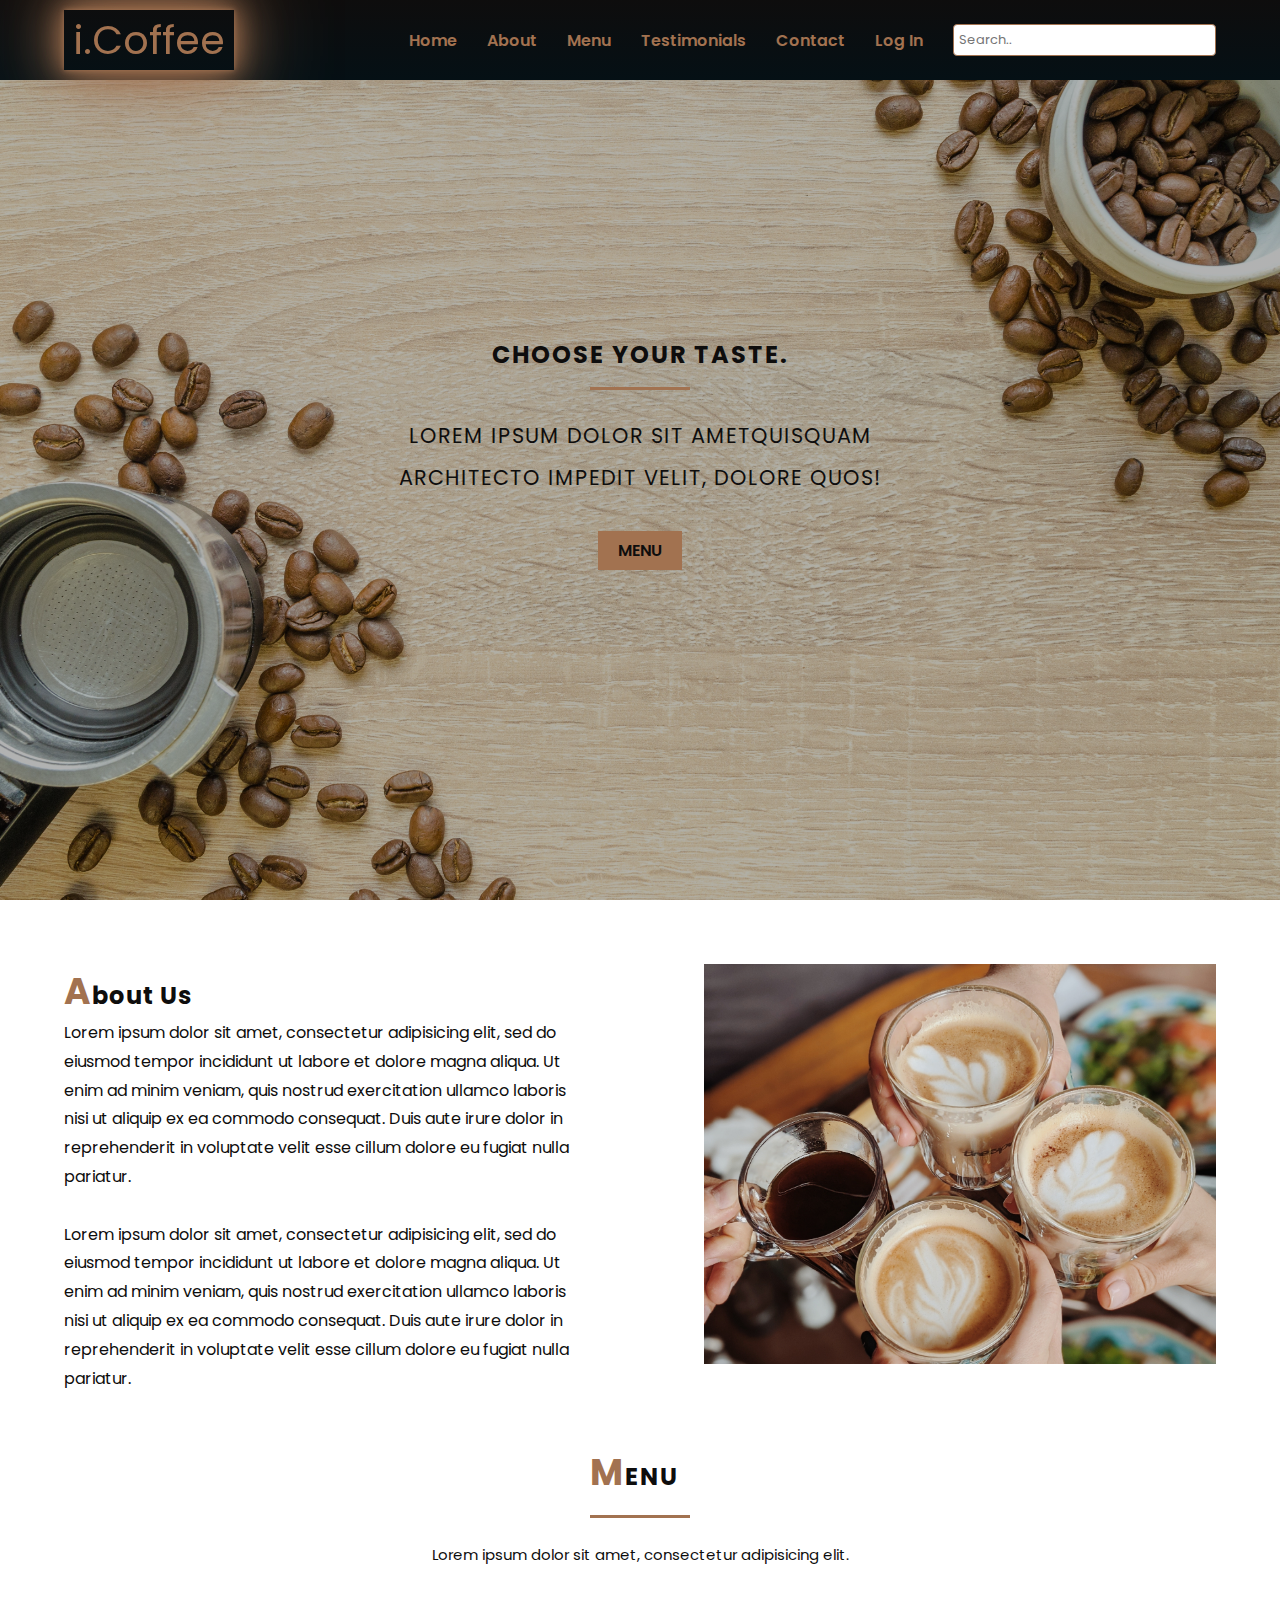
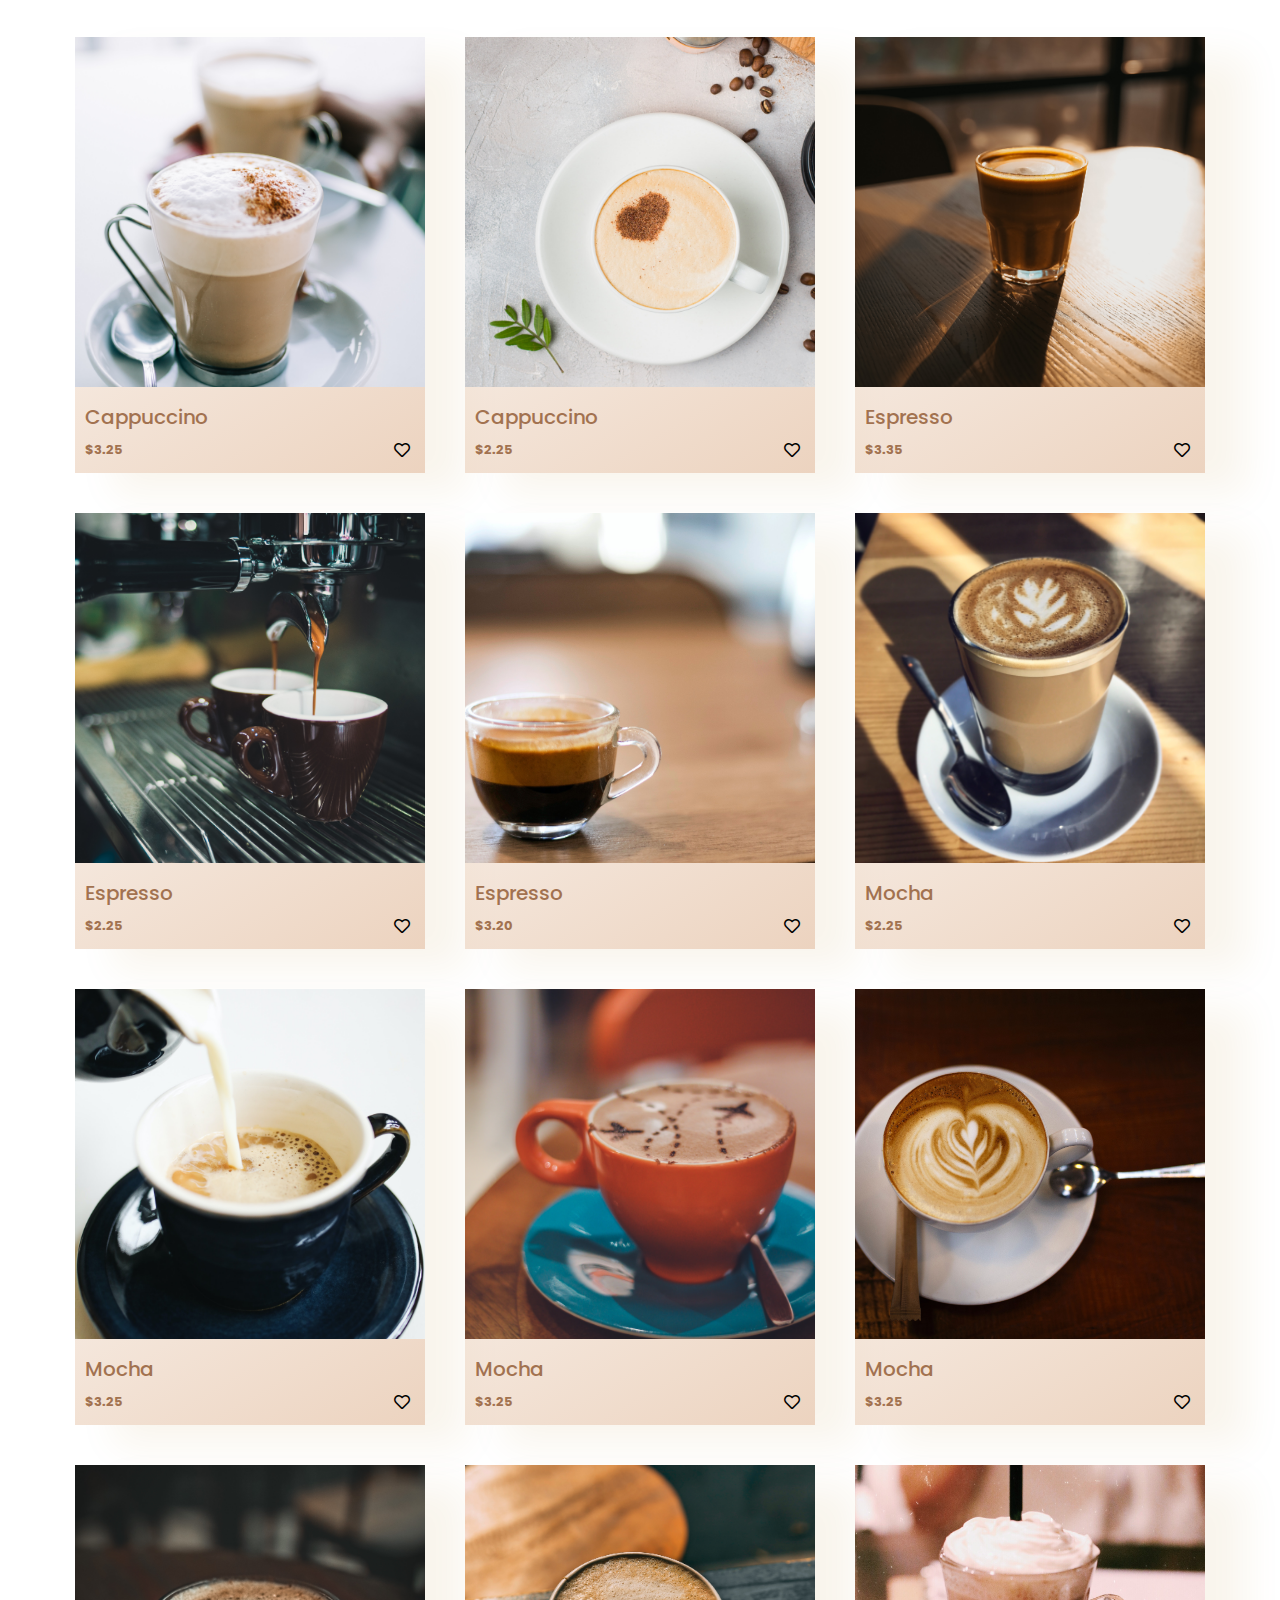
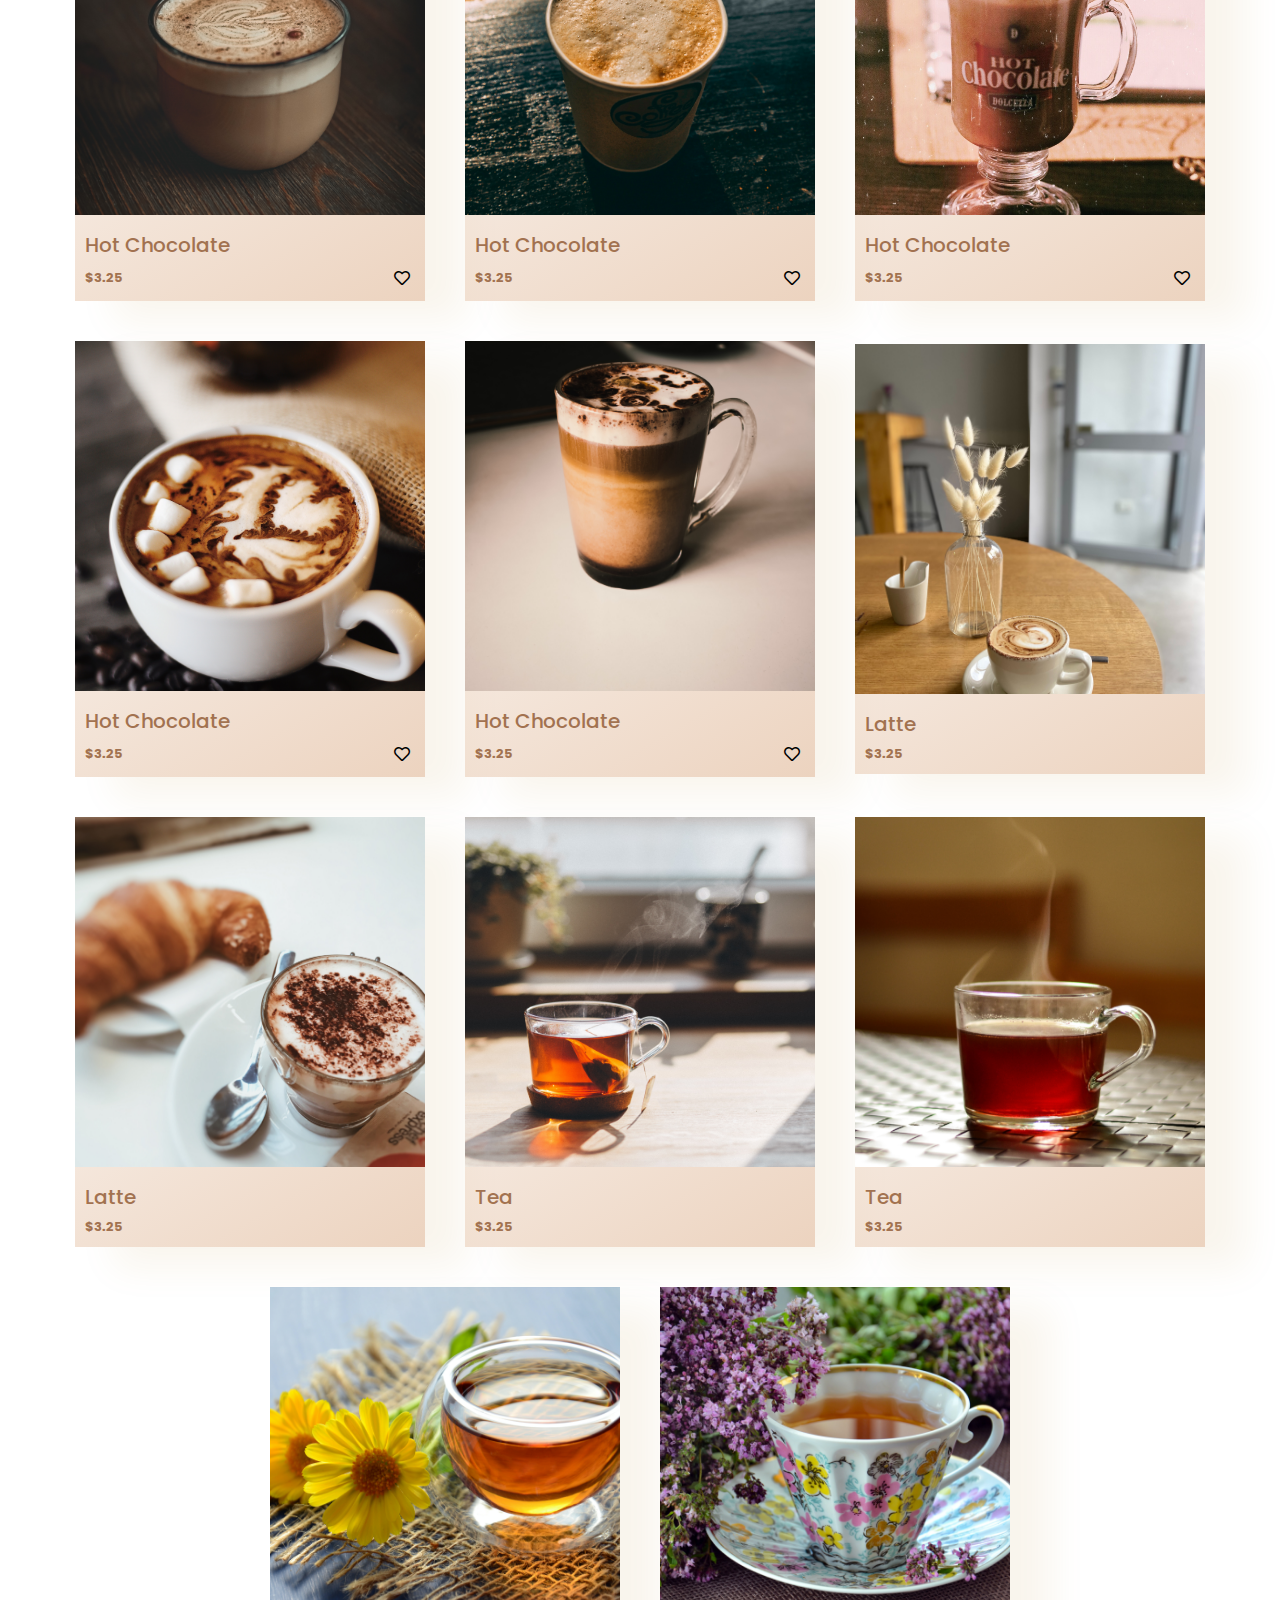
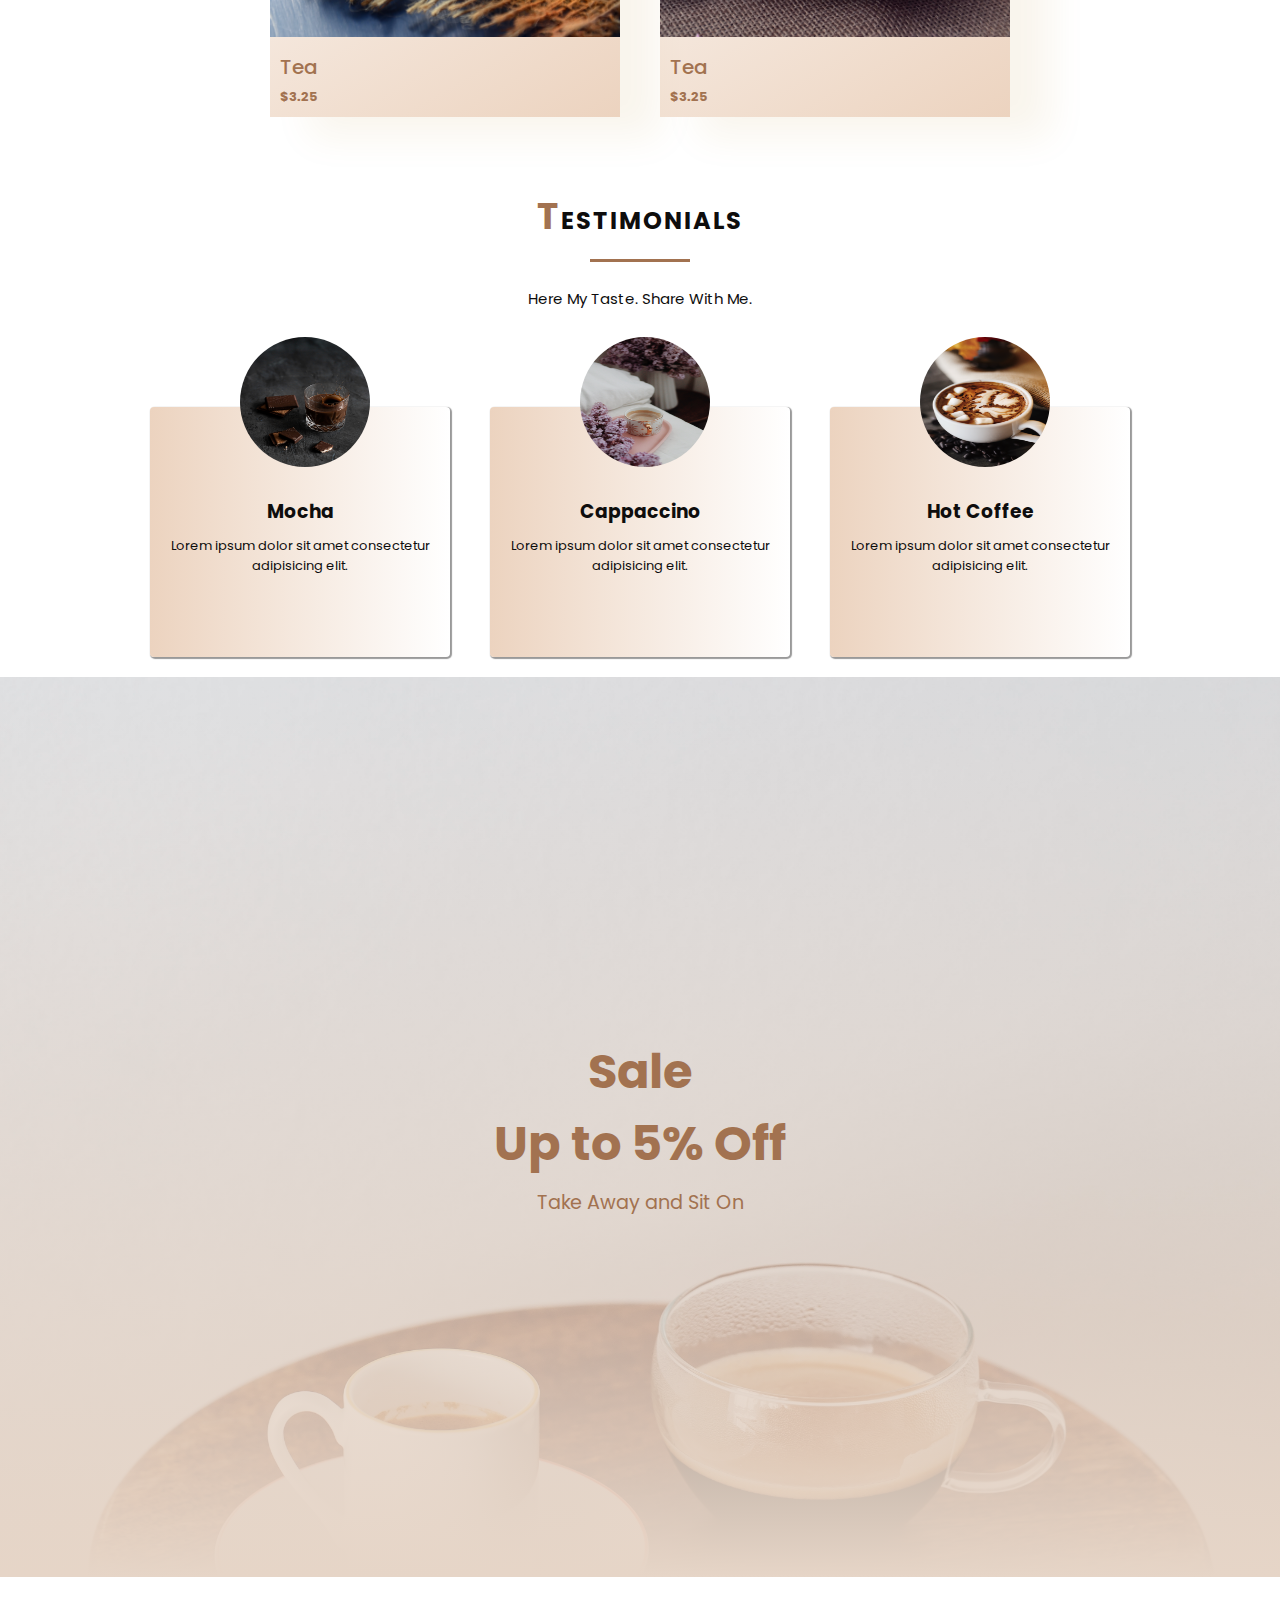
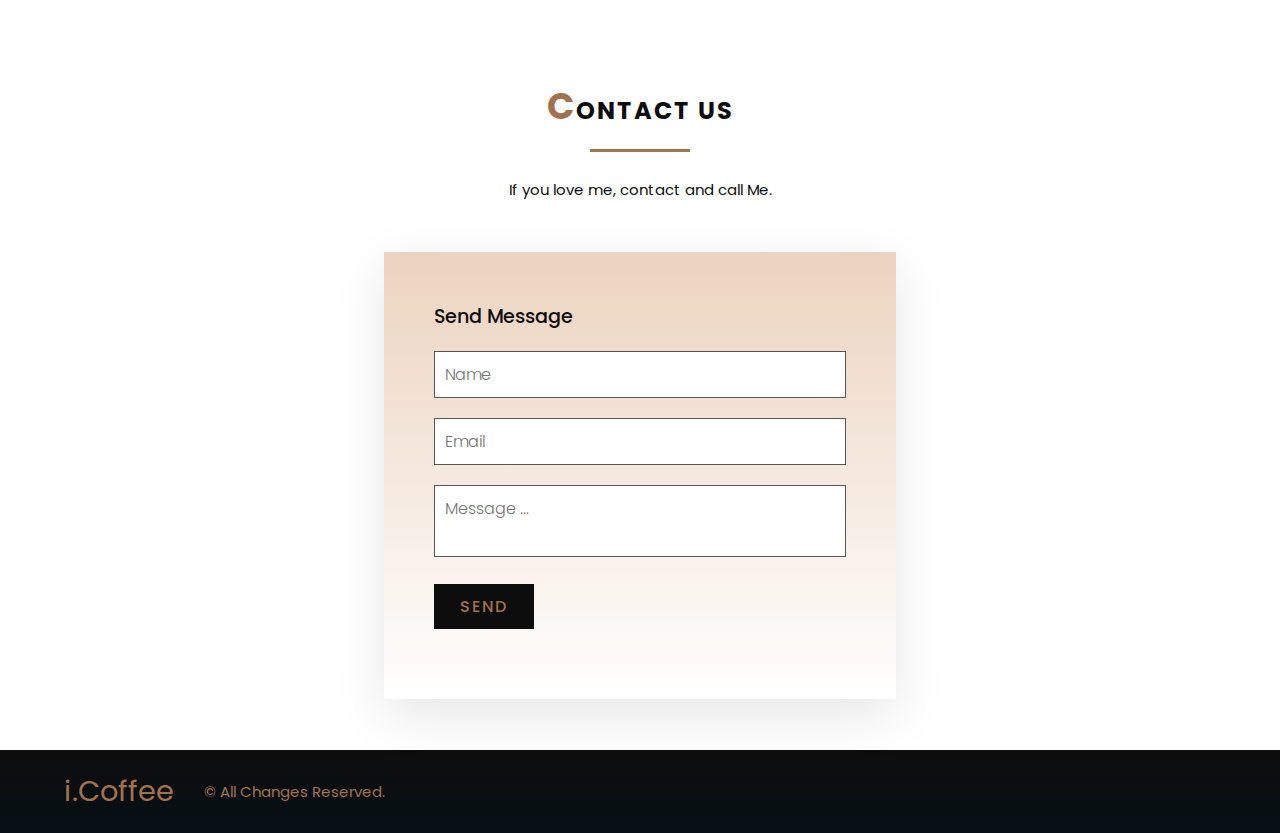
<file: index.html>
<!DOCTYPE html>
<html lang="en">
<head>
    <meta charset="UTF-8">
    <meta http-equiv="X-UA-Compatible" content="IE=edge">
    <meta name="viewport" content="width=device-width, initial-scale=1.0">
    <title>Coffee Shop Website Landing Page</title>
    <link rel="preconnect" href="https://fonts.gstatic.com">
    <link href="https://fonts.googleapis.com/css2?family=Poppins:wght@400;600&display=swap" rel="stylesheet">
    <link rel="stylesheet" href="https://cdnjs.cloudflare.com/ajax/libs/font-awesome/5.14.0/css/all.min.css"/>
    <link rel="stylesheet" href="css/style.css">
    <link rel="stylesheet" href="css/queries.css">
    
</head>
<body>
    <header>
        <div class="loader">
            <span></span>
            <span></span>
            <span></span>
            <span></span>
            <a href="#" class="logo">i.Coffee</a>
        </div>
        <button class="nav-toggle">
            <i class="fas fa-bars"></i>
          </button>
        <ul class="links">
            <li><a href="#banner">Home</a></li>
            <li><a href="#about-us">About</a></li>
            <li><a href="#menu">Menu</a></li>
            <li><a href="#testimonials">Testimonials</a></li>
            <li><a href="#contact">Contact</a></li>
            <li><a href="login.html" class="btn-light">Log In</a></li>
            <input type="text" placeholder="Search..">
        </ul>
    </header>

    <section class="banner" id="banner">
        <div class="content">
            <h2>Choose Your Taste.</h2>
            <p>Lorem ipsum dolor sit ametquisquam architecto impedit velit, dolore quos!</p>
            <a href="" class="btn">Menu</a>
        </div>
    </section>   
    
    <section class="about-us" id="about-us">
        <div class="row">
			<div class="col50">
				<h3 class="titleText"><span>A</span>bout Us</h3>
				<p>Lorem ipsum dolor sit amet, consectetur adipisicing elit, sed do eiusmod
				tempor incididunt ut labore et dolore magna aliqua. Ut enim ad minim veniam,
				quis nostrud exercitation ullamco laboris nisi ut aliquip ex ea commodo
				consequat. Duis aute irure dolor in reprehenderit in voluptate velit esse
				cillum dolore eu fugiat nulla pariatur. <br><br>
				Lorem ipsum dolor sit amet, consectetur adipisicing elit, sed do eiusmod
				tempor incididunt ut labore et dolore magna aliqua. Ut enim ad minim veniam,
				quis nostrud exercitation ullamco laboris nisi ut aliquip ex ea commodo
				consequat. Duis aute irure dolor in reprehenderit in voluptate velit esse
				cillum dolore eu fugiat nulla pariatur. 
				</p>
			</div>
			<div class="col50">
				<div class="imgBx">
					<img src="images/together_one.jpg">
				</div>
			</div>
		</div>
    </section>

    <section class="menu" id="menu">
        <div class="title">
			<h2 class="menuText"><span>M</span>enu</h2>
			<p>Lorem ipsum dolor sit amet, consectetur adipisicing elit.
			</p>
		</div>
        <div class="product">
            <div class="card">
                <div class="itemBox" data-item="cappuccino">
                    <img src="images/cappuccino_one.jpg" alt="">
                    <ul class="action">
                        <li><a href="show_details.html"><i class="fa fa-shopping-cart" aria-hidden="true"></i></a>
                        </li>
                        <li><i class="fa fa-eye" aria-hidden="true"></i>
                            <span>View Details</span>
                        </li>
                    </ul>
                </div>
                <div class="productBox">
                    <div class="productName">
                        <h3>Cappuccino</h3>
                    </div>
                    <div class="price-rate">
                        <h3>$3.25</h3>
                        <div class="heart-rate">
                            <!-- <i class="fa fa-heart-o bg-img" aria-hidden="true"></i> -->
                            <i class="far fa-heart bg-img"></i>
                            <div class="over"><span></span></div>
                        </div>
                    </div>
                </div>
            </div>
                
            <div class="card">
                <div class="itemBox" data-item="cappuccino">
                    <img src="images/cappuccino_two.jpg" alt="">
                    <ul class="action">
                        <li><a href="show_details.html"><i class="fa fa-shopping-cart" aria-hidden="true"></i></a>
                            <span>Add to Cart</span>
                        </li>
                        <li><i class="fa fa-eye" aria-hidden="true"></i>
                            <span>View Details</span>
                        </li>
                    </ul>
                </div>
                <div class="productBox">
                    <div class="productName">
                        <h3>Cappuccino</h3>
                    </div>
                    <div class="price-rate">
                        <h3>$2.25</h3>
                        <div class="heart-rate">
                            <i class="far fa-heart bg-img" aria-hidden="true"></i>
                            <div class="over"><span></span></div>
                        </div>
                    </div>
                </div>
            </div>
                
            <div class="card">
                <div class="itemBox" data-item="espresso">
                    <img src="images/coffee_espresso.jpg" alt="">
                    <ul class="action">
                        <li><a href="show_details.html"><i class="fa fa-shopping-cart" aria-hidden="true"></i></a>
                            <span>Add to Cart</span>
                        </li>
                        <li><i class="fa fa-eye" aria-hidden="true"></i>
                            <span>View Details</span>
                        </li>
                    </ul>
                </div>
                <div class="productBox">
                    <div class="productName">
                        <h3>Espresso</h3>
                    </div>
                    <div class="price-rate">
                        <h3>$3.35</h3>
                        <div class="heart-rate">
                            <i class="far fa-heart bg-img" aria-hidden="true"></i>
                            <div class="over"><span></span></div>
                        </div>
                    </div>
                </div>
            </div>
            <div class="card">
                <div class="itemBox" data-item="espresso">
                    <img src="images/espresso_two.jpg" alt="">
                    <ul class="action">
                        <li><a href="show_details.html"><i class="fa fa-shopping-cart" aria-hidden="true"></i></a>
                            <span>Add to Cart</span>
                        </li>
                        <li><i class="fa fa-eye" aria-hidden="true"></i>
                            <span>View Details</span>
                        </li>
                    </ul>
                </div>
                <div class="productBox">
                    <div class="productName">
                        <h3>Espresso</h3>
                    </div>
                    <div class="price-rate">
                        <h3>$2.25</h3>
                        <div class="heart-rate">
                            <i class="far fa-heart bg-img" aria-hidden="true"></i>
                            <div class="over"><span></span></div>
                        </div>
                    </div>
                </div>
            </div>
            <div class="card">
                <div class="itemBox" data-item="espresso">
                    <img src="images/espresso_three.jpg" alt="">
                    <ul class="action">
                        <li><a href="show_details.html"><i class="fa fa-shopping-cart" aria-hidden="true"></i></a>
                            <span>Add to Cart</span>
                        </li>
                        <li><i class="fa fa-eye" aria-hidden="true"></i>
                            <span>View Details</span>
                        </li>
                    </ul>
                </div>
                <div class="productBox">
                    <div class="productName">
                        <h3>Espresso</h3>
                    </div>
                    <div class="price-rate">
                        <h3>$3.20</h3>
                        <div class="heart-rate">
                            <i class="far fa-heart bg-img" aria-hidden="true"></i>
                            <div class="over"><span></span></div>
                        </div>
                    </div>
                </div>
            </div>
            <div class="card">
                <div class="itemBox" data-item="mocha">
                    <img src="images/mocha_one.jpg" alt="">
                    <ul class="action">
                        <li><a href="show_details.html"><i class="fa fa-shopping-cart" aria-hidden="true"></i></a>
                            <span>Add to Cart</span>
                        </li>
                        <li><i class="fa fa-eye" aria-hidden="true"></i>
                            <span>View Details</span>
                        </li>
                    </ul>
                </div>
                <div class="productBox">
                    <div class="productName">
                        <h3>Mocha</h3>
                    </div>
                    <div class="price-rate">
                        <h3>$2.25</h3>
                        <div class="heart-rate">
                            <i class="far fa-heart bg-img" aria-hidden="true"></i>
                            <div class="over"><span></span></div>
                        </div>
                    </div>
                </div>
            </div>
            <div class="card">
                <div class="itemBox" data-item="mocha">
                    <img src="images/mocha_two.jpg" alt="">
                    <ul class="action">
                        <li><a href="show_details.html"><i class="fa fa-shopping-cart" aria-hidden="true"></i></a>
                            <span>Add to Cart</span>
                        </li>
                        <li><i class="fa fa-eye" aria-hidden="true"></i>
                            <span>View Details</span>
                        </li>
                    </ul>
                </div>
                <div class="productBox">
                    <div class="productName">
                        <h3>Mocha</h3>
                    </div>
                    <div class="price-rate">
                        <h3>$3.25</h3>
                        <div class="heart-rate">
                            <i class="far fa-heart bg-img" aria-hidden="true"></i>
                            <div class="over"><span></span></div>
                        </div>
                    </div>
                </div>
            </div>
            <div class="card">
                <div class="itemBox" data-item="mocha">
                    <img src="images/mocha_three.jpg" alt="">
                    <ul class="action">
                        <li><a href="show_details.html"><i class="fa fa-shopping-cart" aria-hidden="true"></i></a>
                            <span>Add to Cart</span>
                        </li>
                        <li><i class="fa fa-eye" aria-hidden="true"></i>
                            <span>View Details</span>
                        </li>
                    </ul>
                </div>
                <div class="productBox">
                    <div class="productName">
                        <h3>Mocha</h3>
                    </div>
                    <div class="price-rate">
                        <h3>$3.25</h3>
                        <div class="heart-rate">
                            <i class="far fa-heart bg-img" aria-hidden="true"></i>
                            <div class="over"><span></span></div>
                        </div>
                    </div>
                </div>
            </div>
            <div class="card">
                <div class="itemBox" data-item="mocha">
                    <img src="images/mocha_four.jpg" alt="">
                    <ul class="action">
                        <li><a href="show_details.html"><i class="fa fa-shopping-cart" aria-hidden="true"></i></a>
                            <span>Add to Cart</span>
                        </li>
                        <li><i class="fa fa-eye" aria-hidden="true"></i>
                            <span>View Details</span>
                        </li>
                    </ul>
                </div>
                <div class="productBox">
                    <div class="productName">
                        <h3>Mocha</h3>
                    </div>
                    <div class="price-rate">
                        <h3>$3.25</h3>
                        <div class="heart-rate">
                            <i class="far fa-heart bg-img" aria-hidden="true"></i>
                            <div class="over"><span></span></div>
                        </div>
                    </div>
                </div>
            </div>
            <div class="card">
                <div class="itemBox" data-item="hot-chocolate">
                    <img src="images/hotchocolate_one.jpg" alt="">
                    <ul class="action">
                        <li><a href="show_details.html"><i class="fa fa-shopping-cart" aria-hidden="true"></i></a>
                            <span>Add to Cart</span>
                        </li>
                        <li><i class="fa fa-eye" aria-hidden="true"></i>
                            <span>View Details</span>
                        </li>
                    </ul>
                </div>
                <div class="productBox">
                    <div class="productName">
                        <h3>Hot Chocolate</h3>
                    </div>
                    <div class="price-rate">
                        <h3>$3.25</h3>
                        <div class="heart-rate">
                            <i class="far fa-heart bg-img" aria-hidden="true"></i>
                            <div class="over"><span></span></div>
                        </div>
                    </div>
                </div>
            </div>
            <div class="card">
                <div class="itemBox" data-item="hot-chocolate">
                    <img src="images/hotchocolate_two.jpg" alt="">
                    <ul class="action">
                        <li><a href="show_details.html"><i class="fa fa-shopping-cart" aria-hidden="true"></i></a>
                            <span>Add to Cart</span>
                        </li>
                        <li><i class="fa fa-eye" aria-hidden="true"></i>
                            <span>View Details</span>
                        </li>
                    </ul>
                </div>
                <div class="productBox">
                    <div class="productName">
                        <h3>Hot Chocolate</h3>
                    </div>
                    <div class="price-rate">
                        <h3>$3.25</h3>
                        <div class="heart-rate">
                            <i class="far fa-heart bg-img" aria-hidden="true"></i>
                            <div class="over"><span></span></div>
                        </div>
                    </div>
                </div>
            </div>
            <div class="card">
                <div class="itemBox" data-item="hot-chocolate">
                    <img src="images/hotchocolate_three.jpg" alt="">
                    <ul class="action">
                        <li><a href="show_details.html"><i class="fa fa-shopping-cart" aria-hidden="true"></i></a>
                            <span>Add to Cart</span>
                        </li>
                        <li><i class="fa fa-eye" aria-hidden="true"></i>
                            <span>View Details</span>
                        </li>
                    </ul>
                </div>
                <div class="productBox">
                    <div class="productName">
                        <h3>Hot Chocolate</h3>
                    </div>
                    <div class="price-rate">
                        <h3>$3.25</h3>
                        <div class="heart-rate">
                            <i class="far fa-heart bg-img" aria-hidden="true"></i>
                            <div class="over"><span></span></div>
                        </div>
                    </div>
                </div>
            </div>
            <div class="card">
                <div class="itemBox" data-item="hot-chocolate">
                    <img src="images/hotchocolate_four.jpg" alt="">
                    <ul class="action">
                        <li><a href="show_details.html"><i class="fa fa-shopping-cart" aria-hidden="true"></i></a>
                            <span>Add to Cart</span>
                        </li>
                        <li><i class="fa fa-eye" aria-hidden="true"></i>
                            <span>View Details</span>
                        </li>
                    </ul>
                </div>
                <div class="productBox">
                    <div class="productName">
                        <h3>Hot Chocolate</h3>
                    </div>
                    <div class="price-rate">
                        <h3>$3.25</h3>
                        <div class="heart-rate">
                            <i class="far fa-heart bg-img" aria-hidden="true"></i>
                            <div class="over"><span></span></div>
                        </div>
                    </div>
                </div>
            </div>
            <div class="card">
                <div class="itemBox" data-item="hot-chocolate">
                    <img src="images/hotchocolate_five.jpg" alt="">
                    <ul class="action">
                        <li><a href="show_details.html"><i class="fa fa-shopping-cart" aria-hidden="true"></i></a>
                            <span>Add to Cart</span>
                        </li>
                        <li><i class="fa fa-eye" aria-hidden="true"></i>
                            <span>View Details</span>
                        </li>
                    </ul>
                </div>
                <div class="productBox">
                    <div class="productName">
                        <h3>Hot Chocolate</h3>
                    </div>
                    <div class="price-rate" data-item="hot-chocolate">
                        <h3>$3.25</h3>
                        <div class="heart-rate">
                            <i class="far fa-heart bg-img" aria-hidden="true"></i>
                            <div class="over"><span></span></div>
                        </div>
                    </div>
                </div>
            </div>
            <div class="card">
                <div class="itemBox" data-item="latte">
                    <img src="images/coffee_latte.jpg" alt="">
                    <ul class="action">
                        <li><a href="show_details.html"><i class="fa fa-shopping-cart" aria-hidden="true"></i></a>
                            <span>Add to Cart</span>
                        </li>
                        <li><i class="fa fa-eye" aria-hidden="true"></i>
                            <span>View Details</span>
                        </li>
                    </ul>
                </div>
                <div class="productBox">
                    <div class="productName">
                        <h3>Latte</h3>
                    </div>
                    <div class="price-rate">
                        <h3>$3.25</h3>
                        <div class="heart-rate">
                            <i class="fa fa-heart-o bg-img" aria-hidden="true"></i>
                            <div class="over"><span></span></div>
                        </div>
                    </div>
                </div>
            </div>
            <div class="card">
                <div class="itemBox" data-item="latte">
                    <img src="images/coffee_latte2.jpg" alt="">
                    <ul class="action">
                        <li><a href="show_details.html"><i class="fa fa-shopping-cart" aria-hidden="true"></i></a>
                            <span>Add to Cart</span>
                        </li>
                        <li><i class="fa fa-eye" aria-hidden="true"></i>
                            <span>View Details</span>
                        </li>
                    </ul>
                </div>
                <div class="productBox">
                    <div class="productName">
                        <h3>Latte</h3>
                    </div>
                    <div class="price-rate">
                        <h3>$3.25</h3>
                        <div class="heart-rate">
                            <i class="fa fa-heart-o bg-img" aria-hidden="true"></i>
                            <div class="over"><span></span></div>
                        </div>
                    </div>
                </div>
            </div>
            <div class="card">
                <div class="itemBox" data-item="tea">
                    <img src="images/tea_one.jpg" alt="">
                    <ul class="action">
                        <li><a href="show_details.html"><i class="fa fa-shopping-cart" aria-hidden="true"></i></a>
                            <span>Add to Cart</span>
                        </li>
                        <li><i class="fa fa-eye" aria-hidden="true"></i>
                            <span>View Details</span>
                        </li>
                    </ul>
                </div>
                <div class="productBox">
                    <div class="productName">
                        <h3>Tea</h3>
                    </div>
                    <div class="price-rate">
                        <h3>$3.25</h3>
                        <div class="heart-rate">
                            <i class="fa fa-heart-o bg-img" aria-hidden="true"></i>
                            <div class="over"><span></span></div>
                        </div>
                    </div>
                </div>
            </div>
            <div class="card">
                <div class="itemBox" data-item="tea">
                    <img src="images/tea_two.jpg" alt="">
                    <ul class="action">
                        <li><a href="show_details.html"><i class="fa fa-shopping-cart" aria-hidden="true"></i></a>
                            <span>Add to Cart</span>
                        </li>
                        <li><i class="fa fa-eye" aria-hidden="true"></i>
                            <span>View Details</span>
                        </li>
                    </ul>
                </div>
                <div class="productBox">
                    <div class="productName">
                        <h3>Tea</h3>
                    </div>
                    <div class="price-rate">
                        <h3>$3.25</h3>
                        <div class="heart-rate">
                            <i class="fa fa-heart-o bg-img" aria-hidden="true"></i>
                            <div class="over"><span></span></div>
                        </div>
                    </div>
                </div>
            </div>
            <div class="card">
                <div class="itemBox" data-item="tea">
                    <img src="images/tea_three.jpg" alt="">
                    <ul class="action">
                        <li><a href="show_details.html"><i class="fa fa-shopping-cart" aria-hidden="true"></i></a>
                            <span>Add to Cart</span>
                        </li>
                        <li><i class="fa fa-eye" aria-hidden="true"></i>
                            <span>View Details</span>
                        </li>
                    </ul>
                </div>
                <div class="productBox">
                    <div class="productName">
                        <h3>Tea</h3>
                    </div>
                    <div class="price-rate">
                        <h3>$3.25</h3>
                        <div class="heart-rate">
                            <i class="fa fa-heart-o bg-img" aria-hidden="true"></i>
                            <div class="over"><span></span></div>
                        </div>
                    </div>
                </div>
            </div>
            <div class="card">
                <div class="itemBox" data-item="tea">
                    <img src="images/tea_four.jpg" alt="">
                    <ul class="action">
                        <li><a href="show_details.html"><i class="fa fa-shopping-cart" aria-hidden="true"></i></a></a></a></a></a></a>
                            <span>Add to Cart</span>
                        </li>
                        <li><i class="fa fa-eye" aria-hidden="true"></i>
                            <span>View Details</span>
                        </li>
                    </ul>
                </div>
                <div class="productBox">
                    <div class="productName">
                        <h3>Tea</h3>
                    </div>
                    <div class="price-rate">
                        <h3>$3.25</h3>
                        <div class="heart-rate">
                            <i class="fa fa-heart-o bg-img" aria-hidden="true"></i>
                            <div class="over"><span></span></div>
                        </div>
                    </div>
                </div>
            </div>
        </div>
        
    </section>

    <section id="testimonials">
        <div class="testimonials">
			<h2 class="testimonialsText"><span>T</span>estimonials</h2>
			<p>Here My Taste. Share With Me.
			</p>
		</div>
        <div class="container">
            <div class="box">
                <div class="boxOne">
                    <span class="imgBx"><img src="images/mocha_testi.jpg" alt="" class="imgBx"></span>
                    <div class="text-box">
                        <h3>Mocha</h3>
                        <p>Lorem ipsum dolor sit amet consectetur adipisicing elit.
                        </p>
                    </div>
                </div>
                <div class="boxOne">
                    <span class="imgBx"><img src="images/cappuciino_testi.jpg" alt="" class="imgBx"></span>
                    <div class="text-box">
                        <h3>Cappaccino</h3>
                        <p>Lorem ipsum dolor sit amet consectetur adipisicing elit.
                        </p>
                    </div>
                </div>
                <div class="boxOne">
                    <span class="imgBx"><img src="images/hot_coffee_testi.jpg" alt="" class="imgBx"></span>
                    <div class="text-box">
                        <h3>Hot Coffee</h3>
                        <p>Lorem ipsum dolor sit amet consectetur adipisicing elit.
                        </p>
                    </div>
                </div>
            </div>
        </div>
    
    </section>

    <section id="special-offer">
        <div class="special-container">  
           <div class="module-special">
               <h3 class="headline-special">Sale 
                   <br> Up to 5% Off
               </h3>
               <p class="text-special">Take Away and Sit On</p>
           </div> 
        </div>
    </section>

    <section class="contact" id="contact">
        <div class="contact white">
			<h2 class="contactText"><span>C</span>ontact Us</h2>
			<p>If you love me, contact and call Me.
			</p>
		</div>
		<div class="contactForm">
			<h3>Send Message</h3>
			<div class="inputBox">
				<input type="text" name="" placeholder="Name">
			</div>
			<div class="inputBox">
				<input type="text" name="" placeholder="Email">
			</div>
			<div class="inputBox">
				<textarea placeholder="Message ..."></textarea>
			</div>
			<div class="inputBox">
				<input type="submit" value="Send">
			</div>
		</div>
    </section>

    <footer>
        <div class="section-footer">
            <div class="section-footer-left">
                <ul class="footer-list-flex">
                    <li class="footer-list-item"><a href="#" class="logo">i.Coffee</a></li>
                    <li class="footer-list-text"> &copy; All Changes Reserved.</li>
                </ul>
            </div>
            <div class="section-footer-right">
                <div class="list-flex">
                    <a href="" class="icon-list"><i class="fa fa-facebook-square" aria-hidden="true"></i></a>
                    <a href="" class="icon-list"><i class="fa fa-instagram" aria-hidden="true"></i></a>
                    <a href="" class="icon-list"><i class="fa fa-twitter-square" aria-hidden="true"></i></a>
                </div>
            </div>
        </div>
    </footer>
    <script src="js/heart_count.js"></script>
    <script src="js/nav_toggle.js"></script>
</body>
</html>
</file>
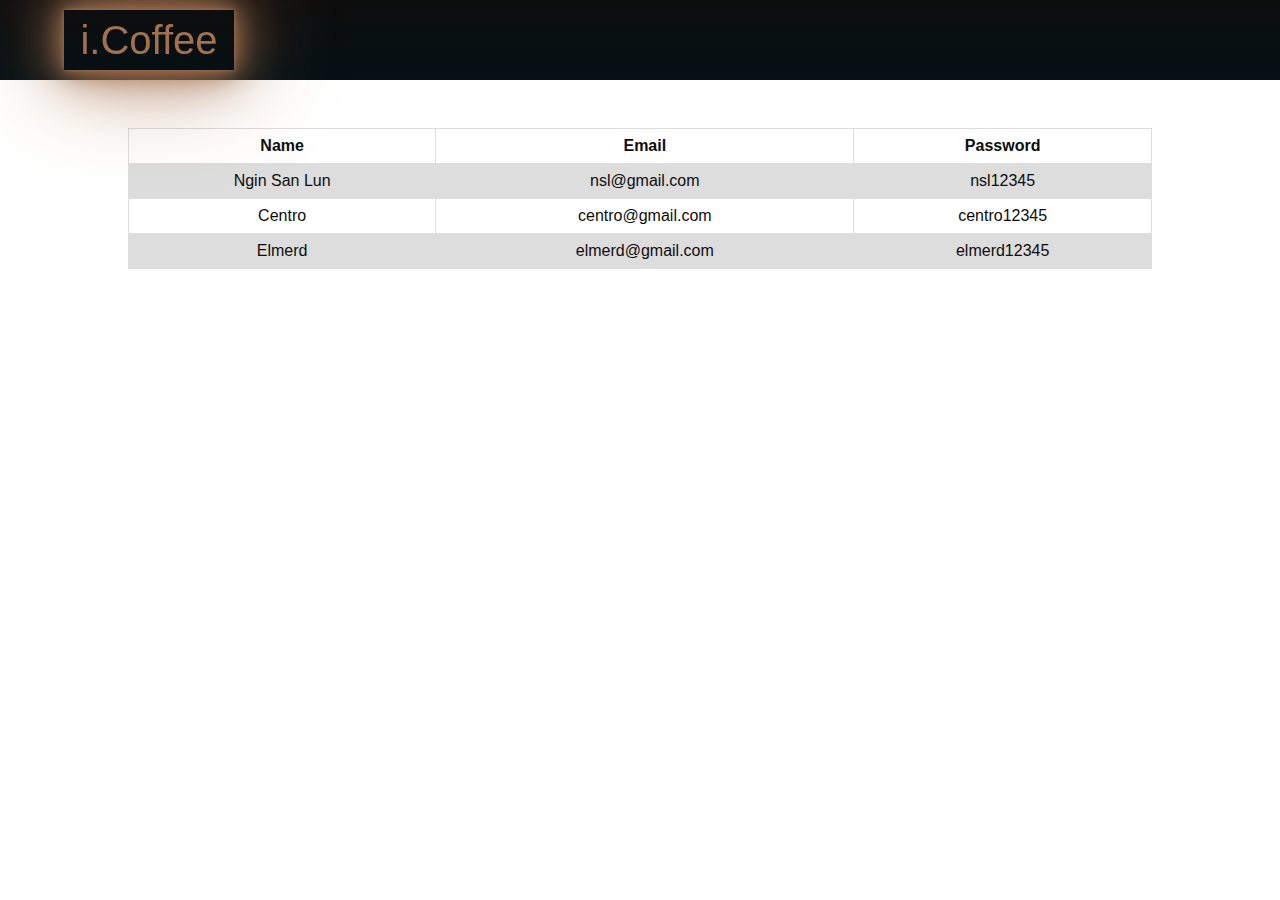
<file: admin-panel.html>
<!DOCTYPE html>
<html lang="en">
<head>
    <meta charset="UTF-8">
    <meta http-equiv="X-UA-Compatible" content="IE=edge">
    <meta name="viewport" content="width=device-width, initial-scale=1.0">
    <title>Admin Panel</title>
    <link rel="stylesheet" href="css/admin-panel.css">
</head>
<body>
    <header>
        <div class="loader">
            <span></span>
            <span></span>
            <span></span>
            <span></span>
            <a href="index.html" class="logo">i.Coffee</a>
        </div>
    </header>
    <section id="admin-panel">
        <div class="container">
            <table>
                <tr>
                  <th>Name</th>
                  <th>Email</th>
                  <th>Password</th>
                </tr>
                <tr>
                  <td>Ngin San Lun</td>
                  <td>nsl@gmail.com</td>
                  <td>nsl12345</td>
                </tr>
                <tr>
                  <td>Centro  </td>
                  <td>centro@gmail.com</td>
                  <td>centro12345</td>
                </tr>
                <tr>
                  <td>Elmerd</td>
                  <td>elmerd@gmail.com</td>
                  <td>elmerd12345</td>
                </tr>
              </table>
        </div>
    </section>
</body>
</html>
</file>
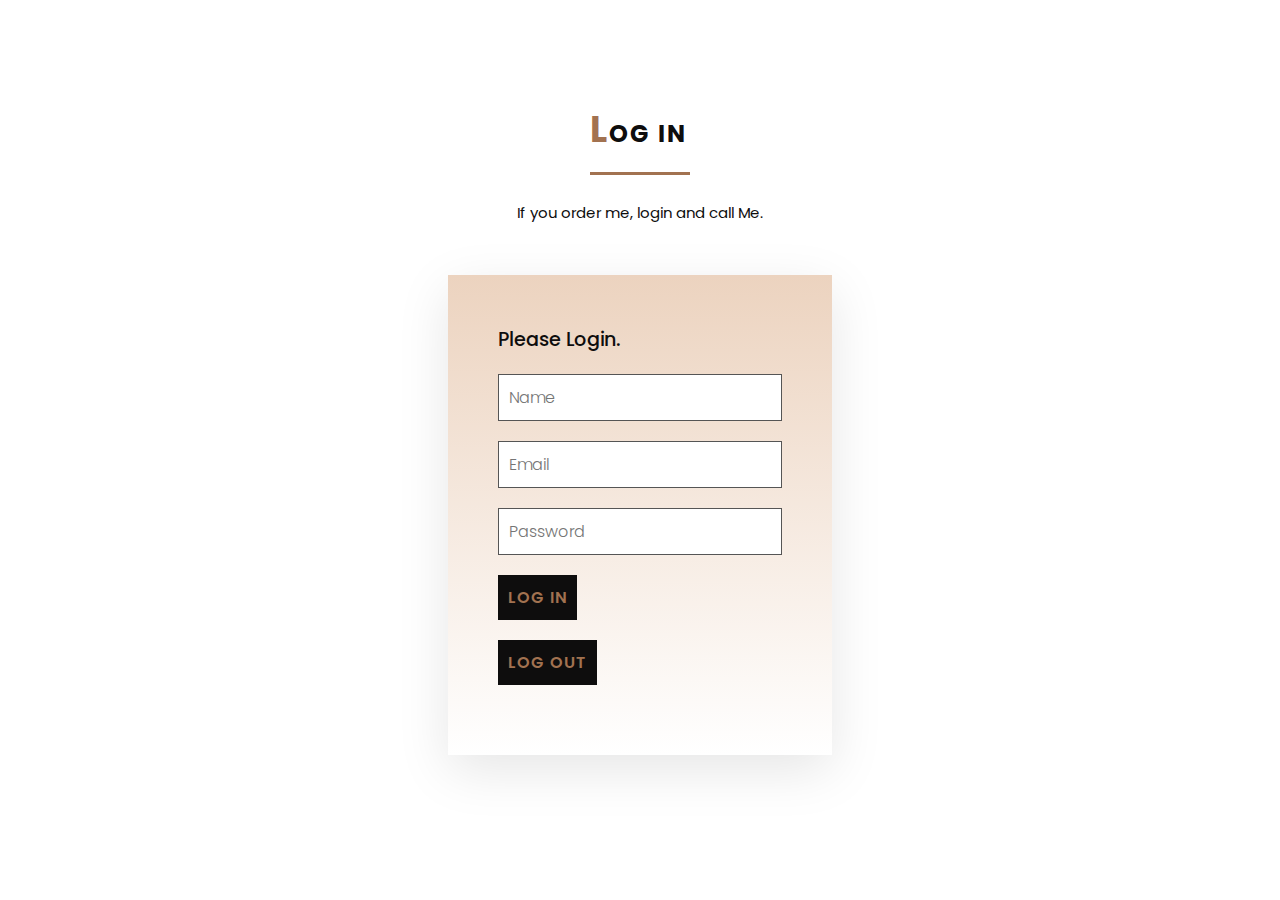
<file: login.html>
<!DOCTYPE html>
<html lang="en">
<head>
    <meta charset="UTF-8">
    <meta http-equiv="X-UA-Compatible" content="IE=edge">
    <meta name="viewport" content="width=device-width, initial-scale=1.0">
    <title>Login Page</title>
    <link rel="preconnect" href="https://fonts.gstatic.com">
    <link href="https://fonts.googleapis.com/css2?family=Poppins:wght@400;600&display=swap" rel="stylesheet">
    <link rel="stylesheet" href="css/login.css">
</head>
<body>
    <section class="log-in" id="log-in">
        <div class="log-in white">
			<h2 class="log-inText"><span>L</span>og In</h2>
			<p>If you order me, login and call Me.
			</p>
		</div>
		<div class="log-inForm">
			<h3>Please Login.</h3>
			<div class="inputBox">
				<input type="text" name="" id="username" placeholder="Name">
			</div>
			<div class="inputBox">
				<input type="email" name="" id="email" placeholder="Email">
			</div>
			<div class="inputBox">
				<input type="password" name="password" id="password" placeholder="Password">
			</div>
			<div class="inputBox">
				<a href="#" id="login" class="btn">Log In</a>
			</div>
			<div class="inputBox">
				<a href="login.html" id="logOutButton" class="btn">Log Out</a>
			</div>
		</div>
    </section>

	<script type="module" src="js/mock_data.js"></script>
	<script type="module" src="js/login.js"></script>
	<script type="module" src="js/logout.js"></script>  
</body>
</html>
</file>
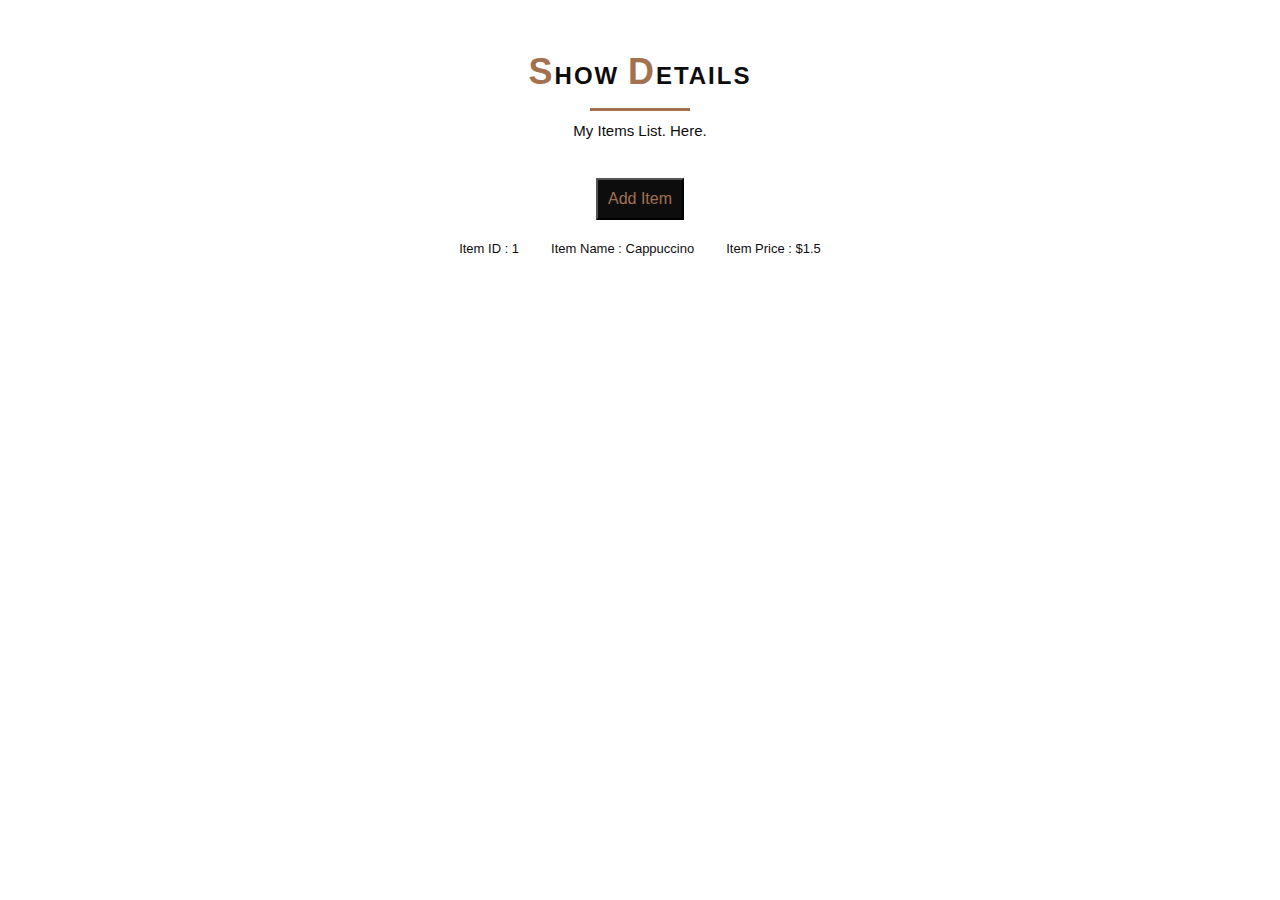
<file: show_details.html>
<!DOCTYPE html>
<html lang="en">
<head>
    <meta charset="UTF-8">
    <meta http-equiv="X-UA-Compatible" content="IE=edge">
    <meta name="viewport" content="width=device-width, initial-scale=1.0">
    <title>Show Details Your Cart Items</title>
    <link rel="stylesheet" href="css/show_details.css">
</head>
<body>
    
    <section class="item_details" id="item_details">
        <div class="detailsText">
			<h2 class="details_Text"><span>S</span>how <span>D</span>etails</h2>
			<p>My Items List. Here.</p>
		</div>
        <div class="btn-item">
            <button id="add-item">Add Item</button>
        </div>
        <div id="toDoList">
            <ul id="to-do-itemID">
                <li id="item1">Item ID : 1</li>
            </ul>
            <ul id="to-do-name">
                <li id="item1">Item Name : Cappuccino</li>
            </ul>
            <ul id="to-do-price">
                <li id="item1">Item Price : $1.5</li>
            </ul>
        </div>  
    </section>

    <script src="js/show_details.js"></script>
</body>
</html>
</file>
<file: css/style.css>
* {
  margin: 0;
  padding: 0;
  box-sizing: border-box;
  font-family: "Poppins", sans-serif;
  scroll-behavior: smooth;
}
h2:after {
  display: block;
  height: 3px;
  background-color: #a27250;
  content: "";
  width: 100px;
  margin: 0 auto;
  margin-top: 15px;
}
header {
  width: 100%;
  background-color: #fff;
  position: fixed;
  z-index: 1;
  margin: 0 auto;
  min-height: 80px;
  padding-left: 5%;
  padding-right: 5%;
  display: flex;
  justify-content: space-between;
  align-items: center;
  box-sizing: inherit;
  background: linear-gradient(#0e0d0d, #051015);
}
.loader {
  position: relative;
  width: 170px;
  height: 60px;
  display: flex;
  justify-content: center;
  align-items: center;
  overflow: hidden;
  color: #0e0d0d;
  box-shadow: 0 0 5px #a27250, 0 0 25px #a27250, 0 0 50px #a27250,
    0 0 100px #a27250;
}
.loader span {
  position: absolute;
  display: block;
}
.loader span:nth-child(1) {
  top: 0;
  left: -100%;
  width: 100%;
  height: 5px;
  background: linear-gradient(90deg, transparent, #a27250);
  animation: animate1 2s linear infinite;
  animation-delay: 0s;
}
@keyframes animate1 {
  0% {
    left: -100%;
  }
  50%,
  100% {
    left: 100%;
  }
}
.loader span:nth-child(3) {
  bottom: 0;
  right: -100%;
  width: 100%;
  height: 5px;
  background: linear-gradient(270deg, transparent, #a27250);
  animation: animate3 2s linear infinite;
  animation-delay: 1s;
}
@keyframes animate3 {
  0% {
    right: -100%;
  }
  50%,
  100% {
    right: 100%;
  }
}
.loader span:nth-child(2) {
  top: -100px;
  right: 0;
  width: 5px;
  height: 100%;
  background: linear-gradient(180deg, transparent, #a27250);
  animation: animate2 2s linear infinite;
  animation-delay: 0.5s;
}
@keyframes animate2 {
  0% {
    top: -100%;
  }
  50%,
  100% {
    top: 100%;
  }
}
.loader span:nth-child(4) {
  bottom: -100%;
  left: 0;
  width: 5px;
  height: 100%;
  background: linear-gradient(360deg, transparent, #a27250);
  animation: animate4 2s linear infinite;
  animation-delay: 1.5s;
}
@keyframes animate4 {
  0% {
    bottom: -100%;
  }
  50%,
  100% {
    bottom: 100%;
  }
}
header .logo {
  color: #a27250;
  font-size: 2.5em;
  text-decoration: none;
}
header ul {
  display: flex;
  justify-content: space-between;
  align-items: center;
}

header .links li {
  list-style-type: none;
}

.links a {
  display: inline-block;
  text-decoration: none;
  color: #a27250;
  font-size: 1em;
  font-weight: 600;
  margin-left: 30px;
}
.nav-toggle {
  display: none;
}
header input[type="text"] {
  border-radius: 4px;
  margin-left: 30px;
  color: #a27250;
  font-size: 13px;
  border: none;
  border: 1px solid;
  padding: 5px;
}
header ul li a:hover {
  border-bottom: 1px solid #a27250;
  transition: all 0.1s ease-in-out;
}

/* Banner */

.banner {
  width: 100%;
  background-image: linear-gradient(rgba(0, 0, 0, 0.3), rgba(0, 0, 0, 0.3)),
    url(../images/coffee_beans.jpg);
  background-position: center center;
  background-repeat: no-repeat;
  background-attachment: fixed;
  background-size: cover;
  min-height: 100vh;
  display: flex;
  justify-content: center;
  align-items: center;
}
.banner .content {
  max-width: 500px;
  text-align: center;
}
.banner .content h2 {
  font-weight: 20px;
  color: #0e0d0d;
  letter-spacing: 2px;
  text-transform: uppercase;
  margin-bottom: 5%;
}
.banner .content p {
  font-size: 1.3em;
  font-weight: 20px;
  color: #0e0d0d;
  letter-spacing: 1px;
  line-height: 2;
  text-transform: uppercase;
  margin-bottom: 8%;
}
.btn {
  text-decoration: none;
  text-transform: uppercase;
  font-size: 1em;
  font-weight: 600;
  color: #0e0d0d;
  background: #a27250;
  padding: 8px 20px;
  transition: 0.5s;
}
.btn:hover {
  letter-spacing: 1.8px;
}

/* About Us */

.about-us {
  margin: 0 auto;
}
.row {
  width: 100%;
  display: flex;
  justify-content: space-between;
}
.row .col50 {
  width: 40%;
  margin: 5% auto auto;
}
.titleText {
  color: #0e0d0d;
  font-size: 1.5em;
  letter-spacing: 1px;
}
.titleText span {
  color: #a27250;
  font-size: 1.5em;
}
.row .col50 p {
  color: #0e0d0d;
  line-height: 1.8;
}
.row .col50 .imgBx {
  width: 100%;
  height: 400px;
}
.row .col50 .imgBx img {
  top: 0;
  left: 0;
  width: 100%;
  height: 100%;
  object-fit: cover;
}

/* Menu */

.title {
  width: 100%;
  display: flex;
  justify-content: center;
  align-items: center;
  flex-direction: column;
  margin: 4% auto;
}
.title .menuText {
  color: #0e0d0d;
  letter-spacing: 2px;
  margin-bottom: 2%;
  text-transform: uppercase;
}
.menuText span {
  color: #a27250;
  font-size: 1.5em;
}
.title p {
  color: #0e0d0d;
  font-size: 15px;
}
.product {
  display: flex;
  justify-content: center;
  align-items: center;
  flex-direction: row;
  flex-wrap: wrap;
}

.product .card {
  width: 350px;
  margin: 20px;
  background: linear-gradient(150deg, transparent, #ecd3bf);
  box-shadow: 40px 20px 35px rgba(179, 126, 29, 0.08);
}

.card .itemBox {
  position: relative;
  width: 100%;
  height: 350px;
  overflow: hidden;
}
.card .itemBox.hide {
  display: none;
}
.card .itemBox img {
  position: absolute;
  width: 100%;
  height: 100%;
  object-fit: cover;
  transition: 0.5s ease-in-out;
}
.product .card:hover .itemBox img {
  transform: scale(1.3);
}
.itemBox .action {
  position: absolute;
  top: 10px;
  right: 10px;
}
.action li {
  position: relative;
  list-style: none;
  width: 30px;
  height: 30px;
  background-color: #ecd3bf;
  display: flex;
  justify-content: center;
  align-items: center;
  margin: 4px;
  cursor: pointer;
  transition: transform 0.5s;
  transform: translateX(60px);
}
.action li a {
  text-decoration: none;
  color: #0e0d0d;
}

.action li:nth-child(2) {
  transition-delay: 0.15s;
}
.card:hover .action li {
  transform: translateX(0px);
}
.action li:hover {
  background-color: #0e0d0d;
  color: #ecd3bf;
}
.action li a:hover {
  color: #ecd3bf;
}
.action li span {
  position: absolute;
  right: 40px;
  top: 50%;
  transform: translateY(-50%) translateX(-20px);
  white-space: nowrap;
  padding: 4px 6px;
  background-color: #ecd3bf;
  color: #0e0d0d;
  font-size: 13px;
  font-weight: 400;
  border-radius: 4px;
  pointer-events: none;
  opacity: 0;
  transition: 0.5s;
}
.action li:hover span {
  transform: translateY(-50%) translateX(-20px);
  opacity: 1;
}
.action li span::before {
  content: "";
  position: absolute;
  top: 50%;
  right: -4px;
  width: 8px;
  height: 8px;
  background-color: #ecd3bf;
  transform: translateY(-50%) rotate(45deg);
}
.product .productBox {
  padding: 10px;
}
.productBox .productName h3 {
  font-size: 20px;
  color: #a27250;
  font-weight: 500;
  margin: 5px 0;
}
.productBox .price-rate {
  display: flex;
  justify-content: space-between;
  align-items: center;
}
.productBox .price-rate h3 {
  font-size: 13px;
  color: #a27250;
}
.productBox .price-rate .heart-rate {
  display: flex;
  justify-content: center;
  align-items: center;
  margin: 5px;
}
.productBox .price-rate .fa {
  color: #a27250;
  cursor: pointer;
  padding: 5px;
}
.productBox .price-rate span {
  font-size: 15px;
  color: #a27250;
}

/* Testimonials */

.testimonials {
  width: 100%;
  display: flex;
  justify-content: center;
  align-items: center;
  flex-direction: column;
  margin: 4% auto;
}
.testimonials .testimonialsText {
  color: #0e0d0d;
  letter-spacing: 2px;
  margin-bottom: 2%;
  text-transform: uppercase;
}
.testimonialsText span {
  color: #a27250;
  font-size: 1.5em;
}
.testimonials p {
  color: #0e0d0d;
  font-size: 15px;
}
.container {
  width: 100%;
  margin-top: 6%;
}
.box {
  width: 100%;
  height: 100%;
  display: flex;
  margin: 0 auto;
  justify-content: center;
  flex-direction: row;
  flex-wrap: wrap;
}
.boxOne {
  width: 300px;
  height: 250px;
  background: linear-gradient(270deg, transparent, #ecd3bf);
  border-radius: 4px;
  margin: 20px;
  position: relative;
  box-shadow: 1px 1px 1px 1px rgba(0, 0, 0, 0.4);
}
.boxOne .imgBx {
  width: 130px;
  height: 130px;
  transition: all 1s linear;
}
.boxOne .imgBx:hover {
  transform: rotateY(360deg);
}
.boxOne .imgBx img {
  width: 130px;
  height: 130px;
  border-radius: 50%;
  position: absolute;
  top: -70px;
  left: 30%;
  z-index: 4;
}
.boxOne .text-box {
  margin-top: 30%;
  display: block;
  text-align: center;
}
.boxOne .text-box h3 {
  color: #0e0d0d;
}
.boxOne .text-box p {
  color: #0e0d0d;
  font-size: 13px;
  padding: 10px;
}

/* Special Offer */

#special-offer {
  width: 100%;
  height: 100vh;
  position: relative;
  overflow: hidden;
}
.special-container {
  display: flex;
  height: 100vh;
  justify-content: center;
  align-items: center;
  background-image: linear-gradient(rgba(0, 0, 0.1, 0), rgb(230, 213, 199)),
    url(../images/coffee-banner.jpg);
  background-position: center center;
  background-repeat: no-repeat;
  background-size: cover;
  background-repeat: no-repeat;
}
.module-special {
  width: inherit;
  text-align: center;
  position: absolute;
  box-sizing: border-box;
  padding: 0 10px;
}
.module-special .headline-special {
  font-size: 3em;
  color: #a27250;
  padding-bottom: 8px;
  line-height: 1.5;
}
.module-special .text-special {
  color: #a27250;
  font-size: 1.2em;
}

/* Contact */

.contact {
  width: 100%;
  display: flex;
  justify-content: center;
  align-items: center;
  flex-direction: column;
  margin: 4% auto;
}
.contact .contactText {
  color: #0e0d0d;
  letter-spacing: 2px;
  margin-bottom: 2%;
  text-transform: uppercase;
}
.contactText span {
  color: #a27250;
  font-size: 1.5em;
}
.contact p {
  color: #0e0d0d;
  font-size: 15px;
}

.contactForm {
  width: 40%;
  padding: 50px;
  box-shadow: 0 15px 50px rgba(0, 0, 0, 0.1);
  background: linear-gradient(360deg, transparent, #ecd3bf);
}
.contactForm h3 {
  color: #0e0d0d;
  font-size: 1.2em;
  margin-bottom: 20px;
  font-weight: 500;
}
.contactForm .inputBox {
  position: relative;
  width: 100%;
  margin-bottom: 20px;
}
.contactForm .inputBox input,
.contactForm .inputBox textarea {
  width: 100%;
  border: 1px solid #555;
  padding: 10px;
  color: #111;
  outline: none;
  font-size: 16px;
  font-weight: 300;
  resize: none;
}
.contactForm .inputBox input[type="submit"] {
  font-size: 1em;
  color: #a27250;
  background: #0e0d0d;
  display: inline-block;
  text-transform: uppercase;
  text-decoration: none;
  letter-spacing: 2px;
  transition: 0.5s;
  max-width: 100px;
  font-weight: 500;
  border: none;
  cursor: pointer;
}

/* Footer */

footer {
  margin: 0 auto;
  width: 100%;
  box-sizing: inherit;
  padding: 20px 5%;
  background: linear-gradient(#0e0d0d, #051015);
}
.section-footer {
  display: flex;
  flex-direction: row;
  justify-content: space-between;
}
.footer-list-flex {
  display: flex;
  align-items: center;
}
.footer-list-item {
  margin-right: 30px;
  list-style: none;
}
.footer-list-flex .logo {
  color: #a27250;
  font-size: 1.8em;
  text-decoration: none;
}
.footer-list-text {
  list-style: none;
  font-weight: 400;
  font-size: 15px;
  color: #a27250;
}
.section-footer-right {
  display: flex;
  align-items: center;
}
.section-footer-right .list-flex {
  display: flex;
  margin-bottom: 10px;
  margin-right: 20px;
}
.section-footer-right .list-flex .icon-list {
  color: #a27250;
  text-decoration: none;
  margin: 3px;
}
.section-footer-right .list-flex .icon-list i {
  font-size: 1em;
  padding: 5px;
}
</file>
<file: css/queries.css>
/* Small tables to big tablet: from 769px to 1032px */
@media only screen and (min-width: 769px) and (max-width: 1032px) {
  header {
    display: flex;
    flex-wrap: wrap;
    justify-content: space-between;
    align-items: center;
    position: inherit;
  }
  header .logo {
    font-size: 2em;
  }
  header .logo span {
    color: #a27250;
    font-weight: 400;
  }
  header ul {
    width: 100%;
    display: block;
    text-align: center;
  }

  .links a {
    width: 100%;
    text-decoration: none;
    color: #a27250;
    font-size: 20px;
    font-weight: 400;
    padding: 15px 5px;
  }
  header input[type="text"] {
    margin-top: 1%;
    margin-bottom: 1%;
    width: 30%;
  }
  .nav-toggle {
    font-size: 1.5rem;
    color: white;
    background: transparent;
    border-color: transparent;
    transition: all 0.3s linear;
    cursor: pointer;
    display: inherit;
  }
  .nav-toggle:hover {
    color: #a27250;
  }
  .links {
    height: 0;
    overflow: hidden;
    transition: all 0.3s linear;
  }
  .show-links {
    height: 27rem;
  }
  /* Banner */

  .banner .content {
    max-width: 400px;
  }
  .banner .content h2 {
    font-size: 1.5em;

    letter-spacing: 1px;

    margin-bottom: 3%;
  }
  .banner .content p {
    font-size: 1em;
    letter-spacing: 0.8px;
    line-height: 2;

    margin-bottom: 6%;
  }
  .btn {
    text-decoration: none;
    text-transform: uppercase;
    font-size: 14px;
    color: #0e0d0d;
    background: #a27250;
    padding: 8px 20px;
  }

  /* About Us */

  .row {
    width: 100%;
    display: flex;
    margin-top: 5%;
  }
  .row .col50 {
    width: 40%;
    margin: 3% auto;
  }
  .titleText {
    color: #0c0c0c;
    font-size: 1.3em;
    letter-spacing: 1px;
  }
  .titleText span {
    font-size: 1.5em;
  }
  .row .col50 p {
    font-size: 14px;
    line-height: 2;
  }
  .row .col50 .imgBx {
    margin-top: 10%;
    width: 100%;
    position: relative;
  }
  .row .col50 .imgBx img {
    position: absolute;
    width: 100%;
    object-fit: cover;
  }

  /* Menu */

  h2:after {
    height: 3px;
    width: 90px;
  }
  .title .menuText {
    font-size: 20px;
  }
  .title p {
    font-size: 14px;
  }

  /* Testimonials */

  .testimonials .testimonialsText {
    letter-spacing: 2px;
    font-size: 20px;
  }
  .testimonials p {
    font-size: 14px;
  }
  .boxOne {
    width: 300px;
    height: 300px;
    margin: 30px;
  }
  .boxOne .imgBx {
    width: 120px;
    height: 120px;
  }
  .boxOne .imgBx img {
    width: 120px;
    height: 120px;
    top: -55px;
    left: 32%;
    z-index: 4;
  }
  .boxOne .text-box {
    margin-top: 40%;
    display: block;
    text-align: center;
  }
  .boxOne .text-box h3 {
    color: #0e0d0d;
  }
  .boxOne .text-box p {
    color: #0e0d0d;
    font-size: 15px;
    padding: 10px;
  }

  /* Special Offer */

  .module-special {
    padding: 0 9px;
  }
  .module-special .headline-special {
    font-size: 2.5em;
    line-height: 1.5;
  }
  .module-special .text-special {
    color: #a27250;
    font-size: 15px;
  }

  /* Contact */

  .contact {
    margin: 4% auto;
  }
  .contact .contactText {
    font-size: 20px;
  }
  .contact p {
    font-size: 14px;
  }

  .contactForm {
    width: 50%;
  }
  .contactForm h3 {
    font-size: 18px;
    margin-bottom: 20px;
    font-weight: 500;
  }
  .contactForm .inputBox {
    width: 100%;
    margin-bottom: 20px;
  }
  .contactForm .inputBox input,
  .contactForm .inputBox textarea {
    width: 100%;
    padding: 8px;
    font-size: 14px;
  }
  .contactForm .inputBox input[type="submit"] {
    font-size: 14px;
    letter-spacing: 1px;
    transition: 0.5s;
    max-width: 80px;
  }

  /* Footer */

  footer {
    padding: 20px 5%;
  }

  .footer-list-item {
    margin-right: 20px;
  }
  .footer-list-flex .logo {
    font-size: 1.6em;
  }

  .footer-list-text {
    font-weight: 300;
    font-size: 13px;
  }

  .section-footer-right .list-flex {
    margin-bottom: 8px;
    margin-right: 10px;
  }
  .section-footer-right .list-flex .icon-list {
    margin: 2px;
  }
  .section-footer-right .list-flex .icon-list i {
    padding: 3px;
  }
}

/* 481px — 768px: iPads, Tablets. */

@media only screen and (min-width: 481px) and (max-width: 768px) {
  header {
    display: flex;
    flex-wrap: wrap;
    justify-content: space-between;
    align-items: center;
    position: inherit;
  }
  header .logo {
    font-size: 1.8em;
  }
  header .logo span {
    color: #a27250;
    font-weight: 400;
  }
  header ul {
    width: 100%;
    display: block;
    text-align: center;
  }
  .links a {
    width: 100%;
    text-decoration: none;
    color: #a27250;
    font-size: 17px;
    font-weight: 400;
    padding: 15px 5px;
  }
  header input[type="text"] {
    margin-top: 1%;
    margin-bottom: 1%;
    width: 50%;
  }
  .nav-toggle {
    font-size: 1.3rem;
    color: white;
    background: transparent;
    border-color: transparent;
    transition: all 0.3s linear;
    cursor: pointer;
    display: inherit;
  }
  .nav-toggle:hover {
    color: #a27250;
  }
  .links {
    height: 0;
    overflow: hidden;
    transition: all 0.3s linear;
  }
  .show-links {
    height: 25rem;
  }

  /* Banner */

  .banner .content {
    max-width: 300px;
  }
  .banner .content h2 {
    font-size: 1.3em;
    letter-spacing: 1px;
    margin-bottom: 3%;
  }
  .banner .content p {
    font-size: 14px;
    letter-spacing: 0.8px;
    line-height: 2;
    margin-bottom: 6%;
  }
  .btn {
    font-size: 12px;
    padding: 8px 20px;
  }

  /* About Us */

  .row {
    width: 100%;
    display: flex;
    margin-top: 5%;
  }
  .row .col50 {
    width: 35%;
    margin: 3% auto;
  }
  .titleText {
    color: #0c0c0c;
    font-size: 1.2em;
    letter-spacing: 1px;
  }
  .titleText span {
    font-size: 1.5em;
  }
  .row .col50 p {
    font-size: 12px;
    line-height: 2;
  }
  .row .col50 .imgBx {
    margin-top: 10%;
    width: 100%;
  }
  .row .col50 .imgBx img {
    width: 100%;
    object-fit: cover;
  }

  /* Menu */

  h2:after {
    height: 2px;
    width: 80px;
    margin: 0 auto;
    margin-top: 15px;
  }
  .title .menuText {
    font-size: 20px;
  }
  .title p {
    font-size: 12px;
  }

  /* Testimonials */

  .testimonials .testimonialsText {
    letter-spacing: 2px;
    font-size: 20px;
  }
  .testimonials p {
    font-size: 12px;
  }
  .boxOne {
    width: 250px;
    height: 250px;
    margin: 30px;
  }
  .boxOne .imgBx {
    width: 100px;
    height: 100px;
  }
  .boxOne .imgBx img {
    width: 100px;
    height: 100px;
    top: -40px;
    left: 30%;
    z-index: 4;
  }
  .boxOne .text-box {
    margin-top: 40%;
    display: block;
    text-align: center;
  }
  .boxOne .text-box h3 {
    color: #0e0d0d;
  }
  .boxOne .text-box p {
    color: #0e0d0d;
    font-size: 12px;
    padding: 10px;
  }

  /* Special Offer */

  .module-special {
    padding: 0 9px;
  }
  .module-special .headline-special {
    font-size: 2.5em;
    line-height: 1.5;
  }
  .module-special .text-special {
    color: #a27250;
    font-size: 15px;
  }

  /* Contact */

  .contact {
    margin: 4% auto;
  }
  .contact .contactText {
    font-size: 20px;
  }
  .contact p {
    font-size: 12px;
  }

  .contactForm {
    width: 80%;
  }
  .contactForm h3 {
    font-size: 15px;
    margin-bottom: 20px;
    font-weight: 500;
  }
  .contactForm .inputBox {
    width: 100%;
    margin-bottom: 20px;
  }
  .contactForm .inputBox input,
  .contactForm .inputBox textarea {
    width: 100%;
    padding: 8px;
    font-size: 10px;
  }
  .contactForm .inputBox input[type="submit"] {
    font-size: 13px;
    letter-spacing: 1px;
    transition: 0.5s;
    max-width: 80px;
  }

  /* Footer */

  footer {
    padding: 20px 5%;
  }

  .footer-list-item {
    margin-right: 20px;
  }
  .footer-list-flex .logo {
    font-size: 1.5em;
  }

  .footer-list-text {
    font-weight: 300;
    font-size: 12px;
  }

  .section-footer-right .list-flex {
    margin-bottom: 6px;
    margin-right: 8px;
  }
  .section-footer-right .list-flex .icon-list {
    margin: 2px;
  }
  .section-footer-right .list-flex .icon-list i {
    padding: 3px;
  }
}

/* Small phones : from 320px to 480px */

@media only screen and (min-width: 320px) and (max-width: 480px) {
  header {
    display: flex;
    flex-wrap: wrap;
    justify-content: space-between;
    align-items: center;
    position: inherit;
  }
  header .logo {
    font-size: 1.5em;
  }
  header ul {
    width: 100%;
    display: block;
    text-align: center;
  }
  .links a {
    width: 100%;
    text-decoration: none;
    color: #a27250;
    font-size: 15px;
    font-weight: 400;
    padding: 10px 5px;
  }
  header input[type="text"] {
    margin-top: 1%;
    margin-bottom: 1%;
    width: 40%;
  }
  .nav-toggle {
    font-size: 1.2rem;
    color: white;
    background: transparent;
    border-color: transparent;
    transition: all 0.3s linear;
    cursor: pointer;
    display: inherit;
  }
  .nav-toggle:hover {
    color: #a27250;
  }
  .links {
    height: 0;
    overflow: hidden;
    transition: all 0.3s linear;
  }
  .show-links {
    height: 20rem;
  }

  /* Banner */

  .banner .content {
    max-width: 200px;
  }
  .banner .content h2 {
    font-size: 1em;
    letter-spacing: 1px;
    margin-bottom: 3%;
  }
  .banner .content p {
    font-size: 10px;
    letter-spacing: 0.8px;
    line-height: 2;
    margin-bottom: 4%;
  }
  .btn {
    font-size: 10px;
    color: #0e0d0d;
    background: #a27250;
    padding: 6px 10px;
  }

  /* About Us */
  .row {
    width: 100%;
    display: flex;
    justify-content: space-between;
    align-items: center;
    flex-direction: column;
    margin-top: 5%;
  }
  .row .col50 {
    width: 30%;
    margin: 3% auto;
  }
  .titleText {
    color: #0c0c0c;
    font-size: 1em;
    letter-spacing: 1px;
  }
  .titleText span {
    font-size: 1.3em;
  }
  .row .col50 p {
    font-size: 10px;
    line-height: 2;
  }
  .row .col50 .imgBx {
    margin-top: 10%;
    width: 100%;
  }
  .row .col50 .imgBx img {
    width: 100%;
    object-fit: cover;
  }

  /* Menu */

  h2:after {
    display: block;
    height: 2px;
    background-color: #a27250;
    content: "";
    width: 70px;
    margin: 0 auto;
    margin-top: 15px;
  }
  .title .menuText {
    letter-spacing: 2px;
    font-size: 18px;
  }
  .menuText span {
    font-size: 1.5em;
  }
  .title p {
    font-size: 8px;
  }

  /* Testimonials */

  .testimonials .testimonialsText {
    letter-spacing: 2px;
    font-size: 18px;
  }
  .testimonialsText span {
    font-size: 1.5em;
  }
  .testimonials p {
    font-size: 10px;
  }
  .container {
    margin-top: 10%;
  }
  .boxOne {
    width: 200px;
    height: 230px;
    margin: 30px;
  }
  .boxOne .imgBx {
    width: 80px;
    height: 80px;
  }
  .boxOne .imgBx img {
    width: 80px;
    height: 80px;
    top: -40px;
    left: 30%;
    z-index: 4;
  }
  .boxOne .text-box {
    margin-top: 40%;
    display: block;
    text-align: center;
  }
  .boxOne .text-box h3 {
    color: #0e0d0d;
  }
  .boxOne .text-box p {
    color: #0e0d0d;
    font-size: 9px;
    padding: 10px;
  }

  /* Special Offer */

  .module-special {
    padding: 0 8px;
  }
  .module-special .headline-special {
    font-size: 2em;
    color: #a27250;
    padding-bottom: 8px;
    line-height: 1.5;
  }
  .module-special .text-special {
    color: #a27250;
    font-size: 13px;
  }

  /* Contact */

  .contact {
    margin: 4% auto;
  }
  .contact .contactText {
    font-size: 18px;
  }
  .contact p {
    font-size: 10px;
  }

  .contactForm {
    width: 70%;
    padding: 40px;
  }
  .contactForm h3 {
    font-size: 12px;
    margin-bottom: 20px;
    font-weight: 500;
  }
  .contactForm .inputBox {
    width: 100%;
    margin-bottom: 20px;
  }
  .contactForm .inputBox input,
  .contactForm .inputBox textarea {
    width: 100%;
    padding: 5px;
    font-size: 10px;
  }
  .contactForm .inputBox input[type="submit"] {
    font-size: 10px;
    letter-spacing: 1px;
    transition: 0.5s;
    max-width: 80px;
  }
  /* Footer */

  footer {
    padding: 20px 5%;
  }
  .footer-list-flex {
    display: block;
  }
  .footer-list-flex .logo {
    font-size: 1.2em;
  }

  .footer-list-text {
    font-weight: 300;
    font-size: 10px;
  }

  .section-footer-right .list-flex {
    margin-bottom: 5px;
    margin-right: 8px;
  }
  .section-footer-right .list-flex .icon-list {
    margin: 1px;
  }
  .section-footer-right .list-flex .icon-list i {
    padding: 3px;
  }
}
</file>
<file: css/admin-panel.css>
* {
  margin: 0;
  padding: 0;
  box-sizing: border-box;
  font-family: "Poppins", sans-serif;
  scroll-behavior: smooth;
}

/* Header */

header {
  width: 100%;
  background-color: #fff;
  position: fixed;
  z-index: 1;
  margin: 0 auto;
  min-height: 80px;
  padding-left: 5%;
  padding-right: 5%;
  display: flex;
  justify-content: space-between;
  align-items: center;
  box-sizing: inherit;
  background: linear-gradient(#0e0d0d, #051015);
}
.loader {
  position: relative;
  width: 170px;
  height: 60px;
  display: flex;
  justify-content: center;
  align-items: center;
  overflow: hidden;
  color: #0e0d0d;
  box-shadow: 0 0 5px #a27250, 0 0 25px #a27250, 0 0 50px #a27250,
    0 0 100px #a27250;
}
.loader span {
  position: absolute;
  display: block;
}
.loader span:nth-child(1) {
  top: 0;
  left: -100%;
  width: 100%;
  height: 5px;
  background: linear-gradient(90deg, transparent, #a27250);
  animation: animate1 2s linear infinite;
  animation-delay: 0s;
}
@keyframes animate1 {
  0% {
    left: -100%;
  }
  50%,
  100% {
    left: 100%;
  }
}
.loader span:nth-child(3) {
  bottom: 0;
  right: -100%;
  width: 100%;
  height: 5px;
  background: linear-gradient(270deg, transparent, #a27250);
  animation: animate3 2s linear infinite;
  animation-delay: 1s;
}
@keyframes animate3 {
  0% {
    right: -100%;
  }
  50%,
  100% {
    right: 100%;
  }
}
.loader span:nth-child(2) {
  top: -100px;
  right: 0;
  width: 5px;
  height: 100%;
  background: linear-gradient(180deg, transparent, #a27250);
  animation: animate2 2s linear infinite;
  animation-delay: 0.5s;
}
@keyframes animate2 {
  0% {
    top: -100%;
  }
  50%,
  100% {
    top: 100%;
  }
}
.loader span:nth-child(4) {
  bottom: -100%;
  left: 0;
  width: 5px;
  height: 100%;
  background: linear-gradient(360deg, transparent, #a27250);
  animation: animate4 2s linear infinite;
  animation-delay: 1.5s;
}
@keyframes animate4 {
  0% {
    bottom: -100%;
  }
  50%,
  100% {
    bottom: 100%;
  }
}
header .logo {
  color: #a27250;
  font-size: 2.5em;
  text-decoration: none;
}

/* Admin Panel */

#admin-panel {
  display: flex;
  justify-content: center;
  align-self: center;
}
.container {
  width: 100%;
  text-align: center;
}

table {
  border-collapse: collapse;
  width: 80%;
  margin: 10% auto;
}

td,
th {
  border: 1px solid #dddddd;
  text-align: center;
  padding: 8px;
  color: #0e0d0d;
}

tr:nth-child(even) {
  background-color: #dddddd;
}
</file>
<file: css/login.css>
* {
  margin: 0;
  padding: 0;
  box-sizing: border-box;
  font-family: "Poppins", sans-serif;
  scroll-behavior: smooth;
}
h2:after {
  display: block;
  height: 3px;
  background-color: #a27250;
  content: "";
  width: 100px;
  margin: 0 auto;
  margin-top: 15px;
}
.log-in {
  width: 100%;
  display: flex;
  justify-content: center;
  align-items: center;
  flex-direction: column;
  margin: 4% auto;
}
.log-in .log-inText {
  color: #0e0d0d;
  letter-spacing: 2px;
  margin-bottom: 2%;
  text-transform: uppercase;
}
.log-inText span {
  color: #a27250;
  font-size: 1.5em;
}
.log-in p {
  color: #0e0d0d;
  font-size: 15px;
}
.log-inForm {
  width: 30%;
  padding: 50px;
  box-shadow: 0 15px 50px rgba(0, 0, 0, 0.1);
  background: linear-gradient(360deg, transparent, #ecd3bf);
}
.log-inForm h3 {
  color: #0e0d0d;
  font-size: 1.2em;
  margin-bottom: 20px;
  font-weight: 500;
}
.log-inForm .inputBox {
  position: relative;
  width: 100%;
  margin-bottom: 20px;
}
.log-inForm .inputBox input,
.log-inForm .inputBox textarea {
  width: 100%;
  border: 1px solid #555;
  padding: 10px;
  color: #111;
  outline: none;
  font-size: 16px;
  font-weight: 300;
  resize: none;
}
.log-inForm .inputBox .btn {
  font-size: 1em;
  padding: 10px;
  color: #a27250;
  background: #0e0d0d;
  display: inline-block;
  text-transform: uppercase;
  text-decoration: none;
  letter-spacing: 1px;
  transition: 0.5s;
  max-width: 100px;
  font-weight: 600;
  border: none;
  cursor: pointer;
}

/* Queries */

/* Small tables to big tablet: from 769px to 1032px */
@media only screen and (min-width: 769px) and (max-width: 1032px) {
  h2:after {
    display: block;
    height: 2px;
    width: 80px;
  }
  .log-in .log-inText {
    letter-spacing: 1px;
    font-size: 22px;
  }

  .log-in p {
    color: #0e0d0d;
    font-size: 15px;
  }
  .log-inForm {
    width: 50%;
    padding: 40px;
  }
  .log-inForm h3 {
    font-size: 1.1em;
    margin-bottom: 20px;
  }
  .log-inForm .inputBox {
    width: 100%;
    margin-bottom: 20px;
  }
  .log-inForm .inputBox input,
  .log-inForm .inputBox textarea {
    width: 100%;
    padding: 12px;
    color: #111;
    outline: none;
    font-size: 15px;
  }
  .log-inForm .inputBox .btn {
    font-size: 15px;
    padding: 12px;
  }
}

@media only screen and (min-width: 481px) and (max-width: 768px) {
  h2:after {
    display: block;
    height: 2px;
    width: 80px;
  }
  .log-in .log-inText {
    letter-spacing: 1px;
    font-size: 20px;
  }

  .log-in p {
    color: #0e0d0d;
    font-size: 13px;
  }
  .log-inForm {
    width: 60%;
    padding: 40px;
  }
  .log-inForm h3 {
    font-size: 1.1em;
    margin-bottom: 20px;
  }
  .log-inForm .inputBox {
    width: 100%;
    margin-bottom: 20px;
  }
  .log-inForm .inputBox input,
  .log-inForm .inputBox textarea {
    width: 100%;
    padding: 10px;
    color: #111;
    outline: none;
    font-size: 13px;
  }
  .log-inForm .inputBox .btn {
    font-size: 13px;
    padding: 10px;
  }
}

@media only screen and (min-width: 320px) and (max-width: 480px) {
  h2:after {
    display: block;
    height: 1.5px;
    width: 60px;
    margin: 0 auto;
    margin-top: 15px;
  }
  .log-in .log-inText {
    letter-spacing: 1px;
    font-size: 18px;
  }

  .log-in p {
    color: #0e0d0d;
    font-size: 10px;
  }
  .log-inForm {
    width: 80%;
    padding: 30px;
  }
  .log-inForm h3 {
    font-size: 1em;
    margin-bottom: 20px;
  }
  .log-inForm .inputBox {
    width: 100%;
    margin-bottom: 20px;
  }
  .log-inForm .inputBox input,
  .log-inForm .inputBox textarea {
    width: 100%;
    padding: 6px;
    color: #111;
    outline: none;
    font-size: 10px;
  }
  .log-inForm .inputBox .btn {
    font-size: 10px;
    padding: 8px;
  }
}
</file>
<file: css/show_details.css>
* {
  margin: 0;
  padding: 0;
  box-sizing: border-box;
  font-family: "Poppins", sans-serif;
  scroll-behavior: smooth;
}
h2:after {
  display: block;
  height: 3px;
  background-color: #a27250;
  content: "";
  width: 100px;
  margin: 0 auto;
  margin-top: 15px;
}
.item_details {
  width: 100%;
  display: flex;
  justify-content: center;
  align-items: center;
  flex-direction: column;
  margin: 4% auto;
}
.detailsText .details_Text {
  color: #0e0d0d;
  letter-spacing: 2px;
  margin-bottom: 2%;
  text-transform: uppercase;
}
.details_Text span {
  color: #a27250;
  font-size: 1.5em;
}
.detailsText p {
  text-align: center;
  margin-top: 5%;
  color: #0e0d0d;
  font-size: 15px;
}
.btn-item {
  margin-top: 3%;
}
#add-item {
  background: #0e0d0d;
  color: #a27250;
  padding: 10px;
  font-size: 1em;
  letter-spacing: 1;
}
#toDoList {
  display: flex;
  align-items: center;
  justify-content: center;
}
#to-do-itemID,
#to-do-name,
#to-do-price {
  list-style: none;
}
#to-do-itemID > li,
#to-do-name > li,
#to-do-price > li {
  width: 100%;
  padding: 16px;
  margin: 5px 0;
  box-sizing: border-box;
  color: #0e0d0d;
  font-size: 13px;
}
</file>
